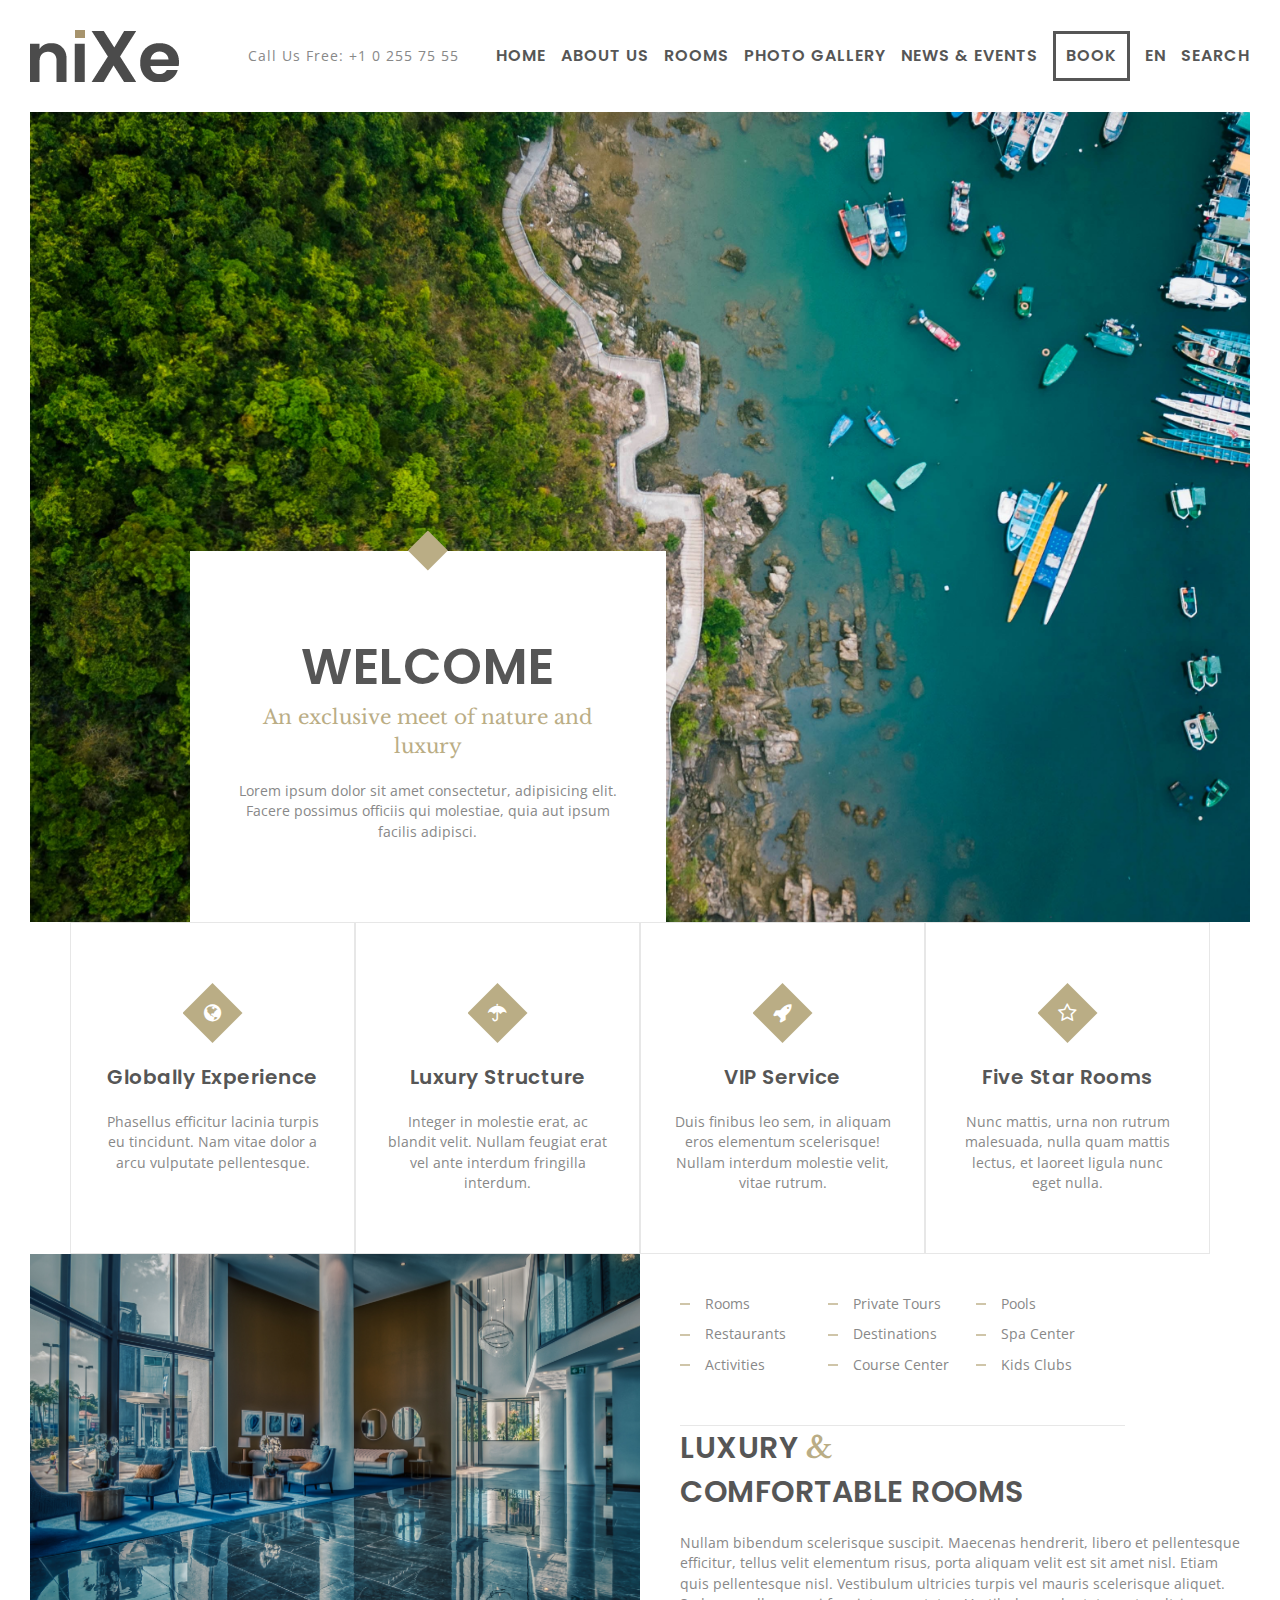
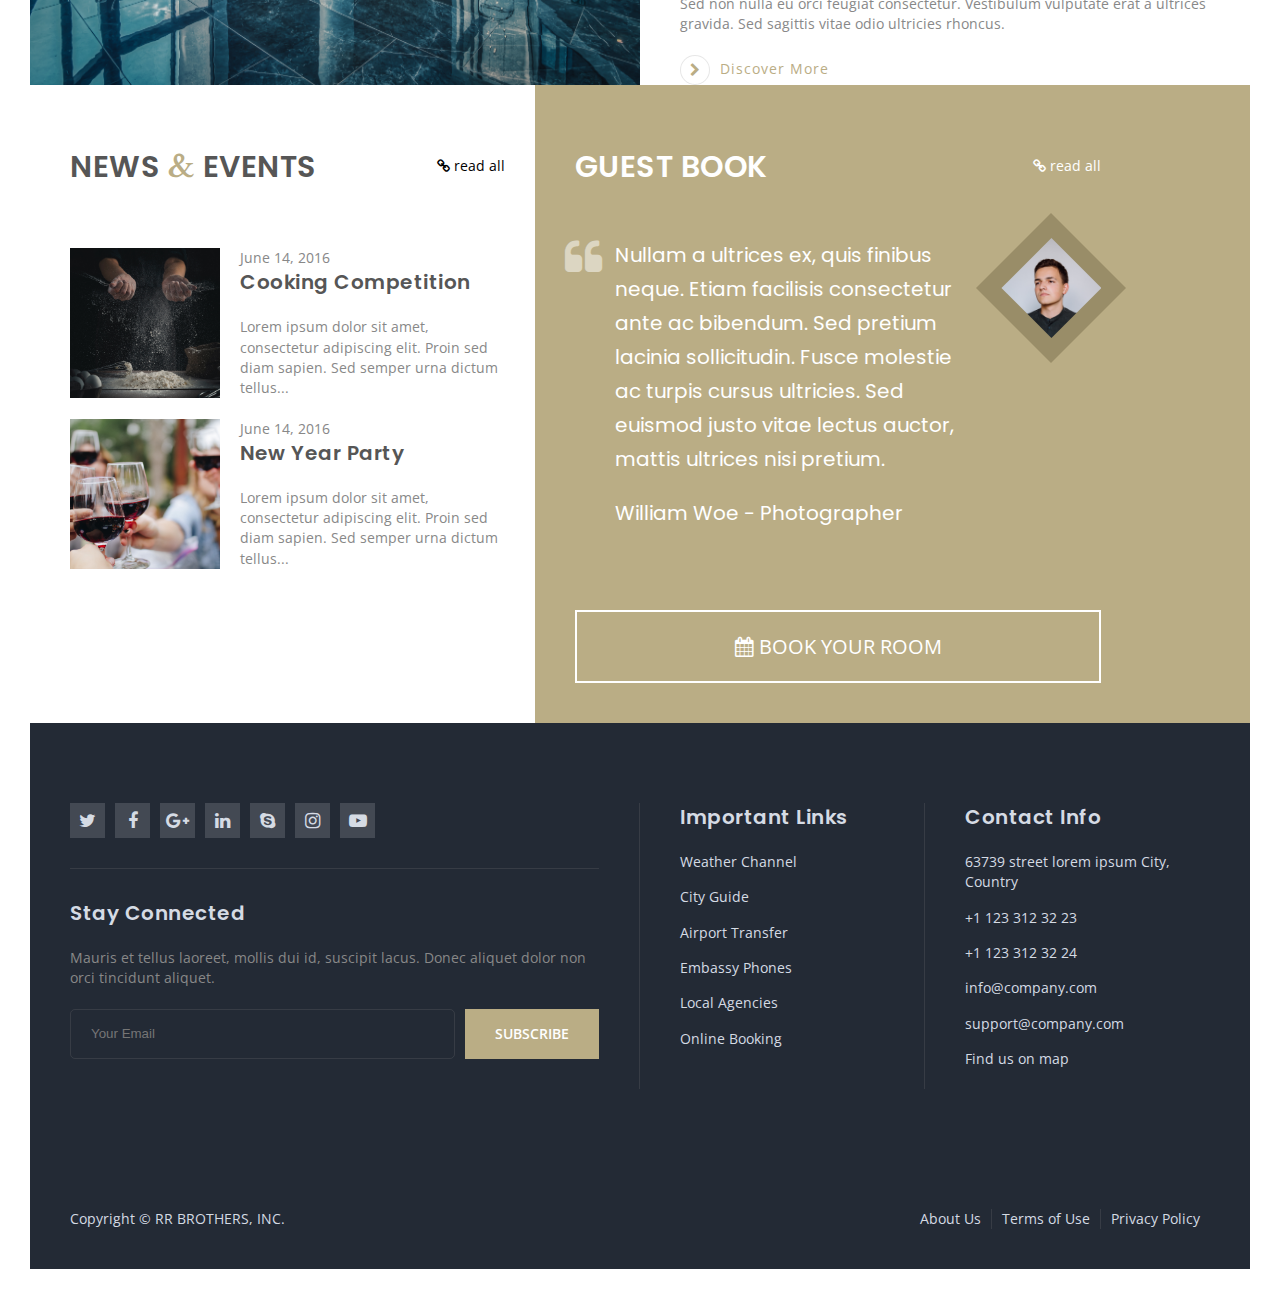
<file: index.html>
<!DOCTYPE html>
<html lang="en">
  <head>
    <meta charset="UTF-8" />
    <meta name="viewport" content="width=device-width, initial-scale=1.0" />
    <title>R BROTHERS HOTEL WEBSITE</title>

    <!-- lINK TO GOOGLE FONTS -->
    <link
      href="https://fonts.googleapis.com/css2?family=Libre+Baskerville:ital@1&family=Open+Sans:wght@400;600&family=Poppins:wght@300;400;600;700&display=swap"
      rel="stylesheet"
    />

    <!-- LINK TO FONTAWESOME CDN -->
    <link
      rel="stylesheet"
      href="https://stackpath.bootstrapcdn.com/font-awesome/4.7.0/css/font-awesome.min.css"
      integrity="sha384-wvfXpqpZZVQGK6TAh5PVlGOfQNHSoD2xbE+QkPxCAFlNEevoEH3Sl0sibVcOQVnN"
      crossorigin="anonymous"
    />

    <!-- LINK TO CSS FILE -->
    <link rel="stylesheet" href="css/main.css" />
  </head>
  <body class="container">
    <nav class="navigation">
      <div class="navigation__inner-container">
        <img
          src="vendors/img/logo-dark-2x.png"
          alt="Logo"
          class="navigation__logo"
        />
        <p class="navigation__contact">Call Us Free: +1 0 255 75 55</p>
        <ul class="navigation__list">
          <li class="navigation__item">
            <a href="#" class="navigation__link">home</a>
          </li>
          <li class="navigation__item">
            <a href="#" class="navigation__link">about us </a>
          </li>
          <li class="navigation__item">
            <a href="#" class="navigation__link">rooms</a>
          </li>
          <li class="navigation__item">
            <a href="#" class="navigation__link">photo gallery</a>
          </li>
          <li class="navigation__item">
            <a href="#" class="navigation__link">news & events</a>
          </li>
          <li class="navigation__item navigation__call-to-action">
            <a href="#" class="navigation__link">book</a>
          </li>
          <li class="navigation__item">
            <a href="#" class="navigation__link">en</a>
          </li>
          <li class="navigation__item">
            <a href="#" class="navigation__link">search</a>
          </li>
        </ul>
      </div>
    </nav>

    <!-- Header Section -->
    <header class="header">
      <div class="header__text-box">
        <h1 class="heading-1">Welcome</h1>
        <p class="subtitle u-mg-bt-small">
          An exclusive meet of nature and luxury
        </p>
        <p class="paragraph">
          Lorem ipsum dolor sit amet consectetur, adipisicing elit. Facere
          possimus officiis qui molestiae, quia aut ipsum facilis adipisci.
        </p>
      </div>
    </header>

    <!-- Features Section -->
    <section class="section-features">
      <div class="features">
        <!-- First Feature -->
        <div class="features__feature">
          <div class="features__icon-box">
            <i class="fa fa-globe features__icon" aria-hidden="true"></i>
          </div>
          <h3 class="heading-3 u-text-center u-mg-bt-small">
            Globally Experience
          </h3>
          <p class="paragraph u-text-center">
            Phasellus efficitur lacinia turpis eu tincidunt. Nam vitae dolor a
            arcu vulputate pellentesque.
          </p>
        </div>

        <!-- Second Feature -->
        <div class="features__feature">
          <div class="features__icon-box">
            <i class="fa fa-umbrella features__icon" aria-hidden="true"></i>
          </div>
          <h3 class="heading-3 u-text-center u-mg-bt-small">
            Luxury Structure
          </h3>
          <p class="paragraph u-text-center">
            Integer in molestie erat, ac blandit velit. Nullam feugiat erat vel
            ante interdum fringilla interdum.
          </p>
        </div>

        <!-- Third Feature -->
        <div class="features__feature">
          <div class="features__icon-box">
            <i class="fa fa-rocket features__icon" aria-hidden="true"></i>
          </div>
          <h3 class="heading-3 u-text-center u-mg-bt-small">VIP Service</h3>
          <p class="paragraph u-text-center">
            Duis finibus leo sem, in aliquam eros elementum scelerisque! Nullam
            interdum molestie velit, vitae rutrum.
          </p>
        </div>

        <!-- Fourth Feature -->
        <div class="features__feature">
          <div class="features__icon-box">
            <i class="fa fa-star-o features__icon" aria-hidden="true"></i>
          </div>
          <h3 class="heading-3 u-text-center u-mg-bt-small">Five Star Rooms</h3>
          <p class="paragraph u-text-center">
            Nunc mattis, urna non rutrum malesuada, nulla quam mattis lectus, et
            laoreet ligula nunc eget nulla.
          </p>
        </div>
      </div>
    </section>

    <!-- Section Rooms -->
    <section class="section-rooms">
      <div class="rooms">
        <div class="rooms__img-box">
          <img
            src="vendors/img/hotel-room.jpg"
            alt="Luxury Hotel Room"
            class="rooms__img"
          />
        </div>
        <div class="rooms__content-box">
          <div class="rooms__menu">
            <!-- First Cplumn -->
            <ul class="rooms__box rooms__box--first">
              <li class="rooms__item">
                <div class="rooms__dash">&nbsp;</div>
                <a href="#" class="rooms__link">Rooms</a>
              </li>
              <li class="rooms__item">
                <div class="rooms__dash">&nbsp;</div>
                <a href="#" class="rooms__link">Restaurants</a>
              </li>
              <li class="rooms__item">
                <div class="rooms__dash">&nbsp;</div>
                <a href="#" class="rooms__link">Activities</a>
              </li>
            </ul>

            <!-- Second Cplumn -->
            <ul class="rooms__box rooms__box--second">
              <li class="rooms__item">
                <div class="rooms__dash">&nbsp;</div>
                <a href="#" class="rooms__link">Private Tours</a>
              </li>
              <li class="rooms__item">
                <div class="rooms__dash">&nbsp;</div>
                <a href="#" class="rooms__link">Destinations</a>
              </li>
              <li class="rooms__item">
                <div class="rooms__dash">&nbsp;</div>
                <a href="#" class="rooms__link">Course Center</a>
              </li>
            </ul>

            <!-- Third Cplumn -->
            <ul class="rooms__box rooms__box--third">
              <li class="rooms__item">
                <div class="rooms__dash">&nbsp;</div>
                <a href="#" class="rooms__link">Pools</a>
              </li>
              <li class="rooms__item">
                <div class="rooms__dash">&nbsp;</div>
                <a href="#" class="rooms__link">Spa Center</a>
              </li>
              <li class="rooms__item">
                <div class="rooms__dash">&nbsp;</div>
                <a href="#" class="rooms__link">Kids Clubs</a>
              </li>
            </ul>
          </div>

          <!-- Rooms Content -->
          <div class="rooms__content">
            <h2 class="heading-2 u-mg-bt-small">
              luxury <span class="font-subtitle-text">&</span><br />comfortable
              rooms
            </h2>
            <p class="paragraph u-mg-bt-small">
              Nullam bibendum scelerisque suscipit. Maecenas hendrerit, libero
              et pellentesque efficitur, tellus velit elementum risus, porta
              aliquam velit est sit amet nisl. Etiam quis pellentesque nisl.
              Vestibulum ultricies turpis vel mauris scelerisque aliquet. Sed
              non nulla eu orci feugiat consectetur. Vestibulum vulputate erat a
              ultrices gravida. Sed sagittis vitae odio ultricies rhoncus.
            </p>
            <a href="#" class="link">
              <div class="link__icon-box">
                <i
                  class="fa fa-chevron-right link__icon"
                  aria-hidden="true"
                ></i>
              </div>
              Discover More
            </a>
          </div>
        </div>
      </div>
    </section>

    <!-- Section other -->
    <section class="section-other">
      <div class="other">
        <!-- First column -->
        <div class="other__news">
          <div class="other__heading-box">
            <h2 class="heading-2">
              News <span class="font-subtitle-text">&</span> events
            </h2>
            <div class="other__icon-box">
              <i class="fa fa-link other__icon" aria-hidden="true"></i>
              <span class="other__read">read all</span>
            </div>
          </div>

          <div class="other__blog-box">
            <!-- First Box -->
            <div class="other__blog">
              <div class="other__img-box">
                <img
                  src="vendors/img/cooking.jpg"
                  alt="Cooking Competition"
                  class="other__img"
                />
              </div>
              <div class="other__content">
                <p class="other__date">June 14, 2016</p>
                <h3 class="heading-3 u-mg-bt-small hover-to-primary">
                  Cooking Competition
                </h3>
                <p class="paragraph">
                  Lorem ipsum dolor sit amet, consectetur adipiscing elit. Proin
                  sed diam sapien. Sed semper urna dictum tellus...
                </p>
              </div>
            </div>

            <!-- Second Box -->
            <div class="other__blog">
              <div class="other__img-box">
                <img
                  src="vendors/img/party.jpg"
                  alt="New Year Party"
                  class="other__img"
                />
              </div>
              <div class="other__news-content">
                <p class="other__date">June 14, 2016</p>
                <h3 class="heading-3 u-mg-bt-small hover-to-primary">
                  New Year Party
                </h3>
                <p class="paragraph">
                  Lorem ipsum dolor sit amet, consectetur adipiscing elit. Proin
                  sed diam sapien. Sed semper urna dictum tellus...
                </p>
              </div>
            </div>
          </div>
        </div>

        <!-- Other Book Column -->
        <div class="other__book">
          <div class="other__heading-box width-78">
            <h2 class="heading-2 heading-2--white">Guest book</h2>
            <div class="other__icon-box">
              <i class="fa fa-link other__icon" aria-hidden="true"></i>
              <span class="other__read">read all</span>
            </div>
          </div>
          <div class="other__testimonial-box">
            <blockquote class="other__quote">
              <i
                class="fa fa-quote-left other__quote-icon"
                aria-hidden="true"
              ></i>
              Nullam a ultrices ex, quis finibus neque. Etiam facilisis
              consectetur ante ac bibendum. Sed pretium lacinia sollicitudin.
              Fusce molestie ac turpis cursus ultricies. Sed euismod justo vitae
              lectus auctor, mattis ultrices nisi pretium.

              <footer class="other__footer">
                <cite class="other__author"
                  ><a href="#" class="other__author-link"
                    >William Woe - Photographer</a
                  ></cite
                >
              </footer>
            </blockquote>
            <div class="other__person-img-box">
              <img
                src="vendors/img/profile-photo-1.jpg"
                alt="William Woe"
                class="other__person-img"
              />
            </div>
          </div>
          <a href="#" class="btn btn--book">
            <i class="fa fa-calendar other__icon" aria-hidden="true"></i>
            Book Your Room
          </a>
        </div>
      </div>
    </section>

    <!-- Footer -->

    <footer class="footer">
      <div class="foot">
        <!-- Footer First Row -->
        <div class="foot__main">
          <!-- foot First Box => Social Links -->
          <div class="foot__social">
            <div class="foot__social-icon-main-boxes">
              <div class="foot__social-icon-box">
                <i
                  class="fa fa-twitter foot__social-icon"
                  aria-hidden="true"
                ></i>
              </div>
              <div class="foot__social-icon-box">
                <i
                  class="fa fa-facebook foot__social-icon"
                  aria-hidden="true"
                ></i>
              </div>
              <div class="foot__social-icon-box">
                <i
                  class="fa fa-google-plus foot__social-icon"
                  aria-hidden="true"
                ></i>
              </div>
              <div class="foot__social-icon-box">
                <i
                  class="fa fa-linkedin foot__social-icon"
                  aria-hidden="true"
                ></i>
              </div>
              <div class="foot__social-icon-box">
                <i class="fa fa-skype foot__social-icon" aria-hidden="true"></i>
              </div>
              <div class="foot__social-icon-box">
                <i
                  class="fa fa-instagram foot__social-icon"
                  aria-hidden="true"
                ></i>
              </div>
              <div class="foot__social-icon-box">
                <i
                  class="fa fa-youtube-play foot__social-icon"
                  aria-hidden="true"
                ></i>
              </div>
            </div>

            <div class="foot__social__text-box">
              <h3 class="heading-3 heading-3--white u-mg-bt-small">
                Stay Connected
              </h3>
              <p class="paragraph u-mg-bt-small">
                Mauris et tellus laoreet, mollis dui id, suscipit lacus. Donec
                aliquet dolor non orci tincidunt aliquet.
              </p>

              <div class="foot__subscribe-box">
                <input
                  type="email"
                  class="foot__email"
                  placeholder="Your Email"
                />
                <a href="#" class="subscribe-btn">Subscribe</a>
              </div>
            </div>
          </div>

          <!-- foot First Box =>  Links -->
          <div class="foot__links">
            <h3 class="heading-3 heading-3--white u-mg-bt-small">
              Important Links
            </h3>
            <ul class="foot__links-list">
              <li class="foot__links-item">
                <a href="#" class="foot__links-link">Weather Channel</a>
              </li>
              <li class="foot__links-item">
                <a href="#" class="foot__links-link">City Guide</a>
              </li>
              <li class="foot__links-item">
                <a href="#" class="foot__links-link">Airport Transfer</a>
              </li>
              <li class="foot__links-item">
                <a href="#" class="foot__links-link">Embassy Phones</a>
              </li>
              <li class="foot__links-item">
                <a href="#" class="foot__links-link">Local Agencies</a>
              </li>
              <li class="foot__links-item">
                <a href="#" class="foot__links-link">Online Booking</a>
              </li>
            </ul>
          </div>

          <!-- foot First Box => Contact Info -->
          <div class="foot__contact-info">
            <h3 class="heading-3 heading-3--white u-mg-bt-small">
              Contact Info
            </h3>
            <ul class="foot__links-list">
              <li class="foot__links-item">
                63739 street lorem ipsum City, Country
              </li>
              <li class="foot__links-item">+1 123 312 32 23</li>
              <li class="foot__links-item">+1 123 312 32 24</li>
              <li class="foot__links-item">info@company.com</li>
              <li class="foot__links-item">support@company.com</li>
              <li class="foot__links-item">
                Find us on map
              </li>
            </ul>
          </div>
        </div>

        <!-- foot lAST ROW -->
        <div class="foot__bottom">
          <!-- foot COPYRIGHT BOX -->
          <div class="foot__copyright">
            <p class="foot__copyright-text">
              Copyright &copy; RR BROTHERS, INC.
            </p>
          </div>

          <!-- foot NAVIGATION LINK -->
          <div class="foot__navigation">
            <ul class="foot__navigation-list">
              <li class="foot__navigation-item">
                <a href="#" class="foot__navigation-link">About Us</a>
              </li>
              <li class="foot__navigation-item">
                <a href="#" class="foot__navigation-link">Terms of Use</a>
              </li>
              <li class="foot__navigation-item">
                <a href="#" class="foot__navigation-link">Privacy Policy</a>
              </li>
            </ul>
          </div>
        </div>
      </div>
    </footer>
  </body>
</html>

<!-- <i class="fa fa-home" aria-hidden="true"></i>
<i class="fa fa-phone" aria-hidden="true"></i>
<i class="fa fa-mobile" aria-hidden="true"></i>
<i class="fa fa-envelope-o" aria-hidden="true"></i>
<i class="fa fa-life-ring" aria-hidden="true"></i>
<i class="fa fa-map" aria-hidden="true"></i> -->
</file>
<file: css/main.css>
*,*::before,*::after{margin:0;padding:0;box-sizing:inherit}html{font-size:62.5%;box-sizing:border-box}body{padding:3rem;background-color:#fff;font-family:"Open Sans",sans-serif;font-size:1.4rem;font-weight:400;line-height:1.45}.container{display:grid;grid-template-columns:[page-start] 1fr [col-start] repeat(8, [col1-start] 14.25rem [col2-end]) [col-end] 1fr [page-end];grid-template-rows:6rem calc(100vh - 9rem) repeat(min-content, 3)}.section-features{grid-row:3 / 4;grid-column:col-start / col-end}.features{display:grid;grid-template-columns:repeat(4, 1fr)}.features__feature{padding:6rem 3rem;border:1px solid rgba(136,136,136,0.2)}.features__icon-box{width:6rem;height:6rem;display:flex;justify-content:center;align-items:center;background-color:#baad85;margin:0 auto;margin-bottom:2rem;clip-path:polygon(50% 0, 50% 0, 100% 50%, 50% 100%, 0 50%)}.features__icon{font-size:2rem;color:#fff}.section-rooms{grid-row:4 / 5;grid-column:page-start / page-end}.rooms{display:grid;grid-template-columns:repeat(2, 1fr)}.rooms__img-box{grid-column:1 / 2;width:100%}.rooms__img{width:100%;height:100%;display:block}.rooms__content-box{grid-column:2 / -1;padding-left:4rem}.rooms__menu{width:78%;display:grid;grid-template-columns:repeat(3, 1fr);padding:4rem 0;border-bottom:1px solid rgba(136,136,136,0.2)}.rooms__box{list-style-type:none}.rooms__item{display:grid;grid-template-columns:1rem max-content;align-items:center;grid-gap:1.5rem;margin-bottom:1rem}.rooms__dash{width:1rem;height:2px;background-color:rgba(186,173,133,0.7);transition:all 0.3s}.rooms__item:hover>.rooms__dash{background-color:#998d68}.rooms__link{text-decoration:none;color:#888}.section-other{grid-column:col-start / page-end;grid-row:5 / 6}.other{display:grid;grid-template-columns:1.3fr 2fr}.other__news{grid-column:1 / 2;margin-left:auto;padding:4rem 0;padding-right:3rem}.other__heading-box{display:flex;justify-content:space-between;align-items:center;padding:2rem 0;border-bottom:#888}.other__blog-box{padding:4rem 0}.other__blog{display:grid;grid-template-columns:max-content 1fr;grid-gap:2rem;margin-bottom:2rem}.other__img-box{width:15rem;height:15rem;grid-column:1/2}.other__img{width:100%;height:100%;display:block;object-fit:cover}.other__date{color:#888}.other__book{grid-column:2 / -1;background-color:#baad85;padding:4rem 0;padding-left:4rem;color:#fff !important}.other__testimonial-box{padding:3rem 0;width:78%;display:grid;grid-template-columns:1fr min-content;grid-gap:3rem}.other__quote{color:#fff;font-family:"Poppins",sans-serif;position:relative;margin-left:4rem;font-size:2rem;line-height:1.7;shape-outside:polygon(50% 0, 50% 0, 100% 50%, 50% 100%, 0 50%)}.other__quote-icon{font-size:4rem;color:rgba(255,255,255,0.5);position:absolute;top:0;left:-5rem}.other__footer{margin-top:2rem}.other__author{font-style:normal}.other__author-link{text-decoration:none;color:#fff;font-weight:400;font-family:"Poppins",sans-serif}.other__person-img-box{height:10rem;width:10rem;position:relative}.other__person-img-box:before{content:"";position:absolute;width:100%;height:100%;top:0;left:0;background-color:#998d68;z-index:10;transform:scale(1.5);clip-path:polygon(50% 0, 50% 0, 100% 50%, 50% 100%, 0 50%)}.other__person-img{width:100%;height:100%;display:block;object-fit:cover;z-index:100;position:relative;clip-path:polygon(50% 0, 50% 0, 100% 50%, 50% 100%, 0 50%)}.navigation{grid-row:1 / 2;grid-column:page-start / page-end;margin-bottom:3rem}.navigation__inner-container{grid-column:col-start/col-end;display:flex;align-items:center;justify-content:space-between}.navigation__logo{height:100%;width:auto}.navigation__contact{margin-left:3rem;color:#888;letter-spacing:1px}.navigation__list{justify-self:flex-end;list-style-type:none;display:flex;letter-spacing:1px;align-items:center}.navigation__item:not(:last-child){margin-right:1.5rem}.navigation__link{text-decoration:none;color:#565656;font-family:"Poppins",sans-serif;font-size:1.6rem;text-transform:uppercase;font-weight:600;transition:all 0.3s}.navigation__link:hover{color:#baad85}.navigation .navigation__call-to-action{border:3px solid #565656;padding:1rem;columns:inherit}.navigation .navigation__call-to-action:hover{background-color:#baad85;color:#998d68 !important}.header{height:calc(100vh - 9rem);grid-row:2 / 3;grid-column:page-start / page-end;background-image:url("../vendors/img/header-bg-2.jpg");background-size:cover;background-position:center;position:relative}.header__text-box{width:39%;position:absolute;background-color:#fff;bottom:0;left:16rem;padding:8rem 4rem;text-align:center}.header__text-box::before{content:"";position:absolute;top:0;left:50%;transform:translate(-50%, -50%);background-color:#baad85;width:4rem;height:4rem;clip-path:polygon(50% 0, 50% 0, 100% 50%, 50% 100%, 0 50%)}.footer{grid-row:6 / 7;grid-column:page-start / page-end;background-color:#232a35}.foot{max-width:114rem;margin:0 auto;color:#d5dbe4}.foot__main{display:grid;grid-template-columns:2fr repeat(2, 1fr);padding:8rem 0}.foot__social{padding-right:4rem;border-right:1px solid rgba(136,136,136,0.2)}.foot__social-icon-main-boxes{display:flex;padding-bottom:3rem;border-bottom:1px solid rgba(136,136,136,0.2)}.foot__social-icon-box{width:3.5rem;height:3.5rem;display:flex;justify-content:center;align-items:center;background-color:rgba(255,255,255,0.15)}.foot__social-icon-box:not(:last-child){margin-right:1rem}.foot__social-icon{font-size:1.8rem}.foot__social__text-box{padding:3rem 0}.foot__subscribe-box{display:flex}.foot__email{padding:1rem 2rem;background-color:transparent;border:1px solid rgba(136,136,136,0.2);flex:1;margin-right:1rem;color:inherit;border-radius:0.5rem}.foot__email:focus{border-color:#baad85}.foot__links{padding:0 4rem;border-right:1px solid rgba(136,136,136,0.2)}.foot__links-list{list-style-type:none}.foot__links-item{margin-bottom:1.5rem}.foot__links-link{text-decoration:none;color:inherit}.foot__contact-info{padding:0 4rem}.foot__bottom{padding:4rem 0;display:flex;justify-content:space-between}.foot__navigation-list{list-style-type:none;display:flex;justify-content:space-between}.foot__navigation-item{padding:0 1rem}.foot__navigation-item:not(:last-child){border-right:1px solid rgba(136,136,136,0.2)}.foot__navigation-link{text-decoration:none;color:inherit}.link{text-decoration:none;color:#baad85;display:grid;grid-template-columns:min-content max-content;grid-gap:1rem;align-items:center;letter-spacing:1px}.link__icon-box{width:3rem;height:3rem;border-radius:50%;background-color:#fff;border:1px solid rgba(136,136,136,0.2);display:flex;justify-content:center;align-items:center}.link__icon-box:hover .link__icon{margin-left:0.5rem}.link__icon{transition:all 0.3s}.btn{display:inline-block;text-align:center;padding:2rem 3rem;font-size:2rem;text-decoration:none;color:inherit;text-transform:uppercase}.btn--book{width:78%;margin-top:5rem;border:2px solid currentColor;transition:all 0.3s}.btn--book:hover{transform:scaleY(1.1);background-color:#998d68;border:none}.subscribe-btn{display:inline-block;padding:1.5rem 3rem;text-decoration:none;color:#fff;font-weight:600;background-color:#baad85;text-transform:uppercase}.heading-1{font-family:"Poppins",sans-serif;font-weight:600;color:#565656;letter-spacing:0.5px;font-size:5rem;text-transform:uppercase}.heading-2{font-family:"Poppins",sans-serif;font-weight:600;color:#565656;letter-spacing:0.5px;text-transform:uppercase;font-size:3rem}.heading-2--white{color:#fff}.font-subtitle-text{font-family:"Libre Baskerville",serif;color:#baad85}.heading-3{font-family:"Poppins",sans-serif;font-weight:600;color:#565656;letter-spacing:0.5px;font-size:2rem}.heading-3--white{color:#d5dbe4}.paragraph{color:#888}.subtitle{color:#baad85;font-family:"Libre Baskerville",serif;font-size:2rem}.u-mg-bt-small{margin-bottom:2rem}.u-text-center{text-align:center}.hover-to-primary:hover{color:#baad85;transition:all 0.3s}.width-78{width:78%}
/*# sourceMappingURL=main.css.map */
</file>
